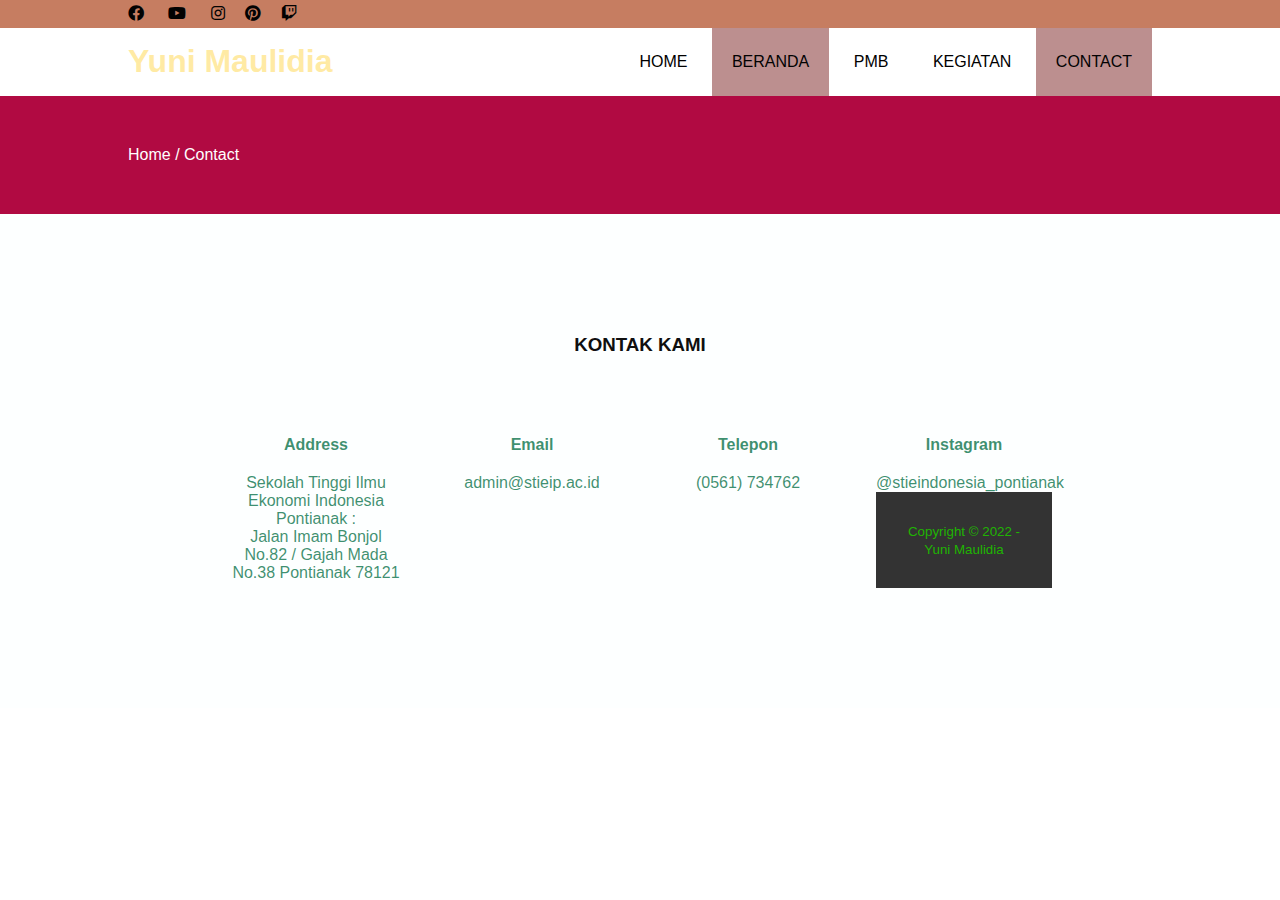
<file: aboutus.html>
<!DOCTYPE html>
<html>
<head>
	<meta charset="utf-8">
	<meta name="viewport" content="width=device-width, initial-scale=1">
	<title>Company Profile</title>
	<link rel="stylesheet" type="text/css" href="style.css">
	<link rel="stylesheet" type="text/css" href="https://cdnjs.cloudflare.com/ajax/libs/font-awesome/5.15.2/css/all.min.css">
	<script src="https://code.jquery.com/jquery-3.6.0.min.js" integrity="sha256-/xUj+3OJU5yExlq6GSYGSHk7tPXikynS7ogEvDej/m4=" crossorigin="anonymous"></script>
</head>
<body>
	<!--loader-->
	<div class="bg-loader">
		<div class="loader"></div>
	</div>

	<!--header-->
	<div class="medsos">
		<div class="container">
			<ul>
				<li><a href="https://m.facebook.com/"><i class="fab fa-facebook"></i></a></li>
				<li><a href="https://www.youtube.com/channel/UC15VpzK4og3NLmCVZQOroFw"><i class="fab fa-youtube"></i></a></li>
				<li><a href="https://www.instagram.com/"><i class="fab fa-instagram"></i>
				<li><a href="https:https://id.pinterest.com/"><i class="fab fa-pinterest"></i>
				<li><a href="https:https://www.twitch.tv/"><i class="fab fa-twitch"></i>
			</ul>
		</div>
	</div>
	<header>
		<div class="container">
			<h1><a href="index.html">Yuni Maulidia</a></h1>
			<ul>
				<li><a href="index.html">HOME</a></li>
				<li class="active"><a href="about.html">BERANDA</a></li>
				<li><a href="service.html">PMB</a></li>
				<li><a href="contact.html">KEGIATAN</a></li>
				<li class="active"><a href="aboutus.html">CONTACT</a></li>
			</ul>
		</div>
	</header>

	<!--label-->
	<section class="label">
		<div class="container">
			<p>Home / Contact</p>
		</div>
	</section>

	<!--service-->
	<section class="service">
		<div class="container">
			<h3>KONTAK KAMI</h3>
			<div class="box">
				<div class="col-4">
					<h4>Address</h4>
					<p>Sekolah Tinggi Ilmu Ekonomi Indonesia Pontianak :</p>
					<p>Jalan Imam Bonjol No.82 / Gajah Mada No.38 Pontianak 78121</p>
				</div>
				<div class="col-4">
					<h4>Email</h4>
					<p>admin@stieip.ac.id</p>
				</div>
				<div class="col-4">
					<h4>Telepon</h4>
					<p>(0561) 734762</p>
				</div>
				<div class="col-4">
					<h4>Instagram</h4>
					<p>@stieindonesia_pontianak</p>
	

	<!--footer-->
	<footer>
		<div class="container">
			<small>Copyright &copy; 2022 - Yuni Maulidia</small>
		</div>
	</footer>


	<script type="text/javascript">
		$(document).ready(function(){
			$(".bg-loader").hide();
		})
	</script>
</body>
</html>
</file>
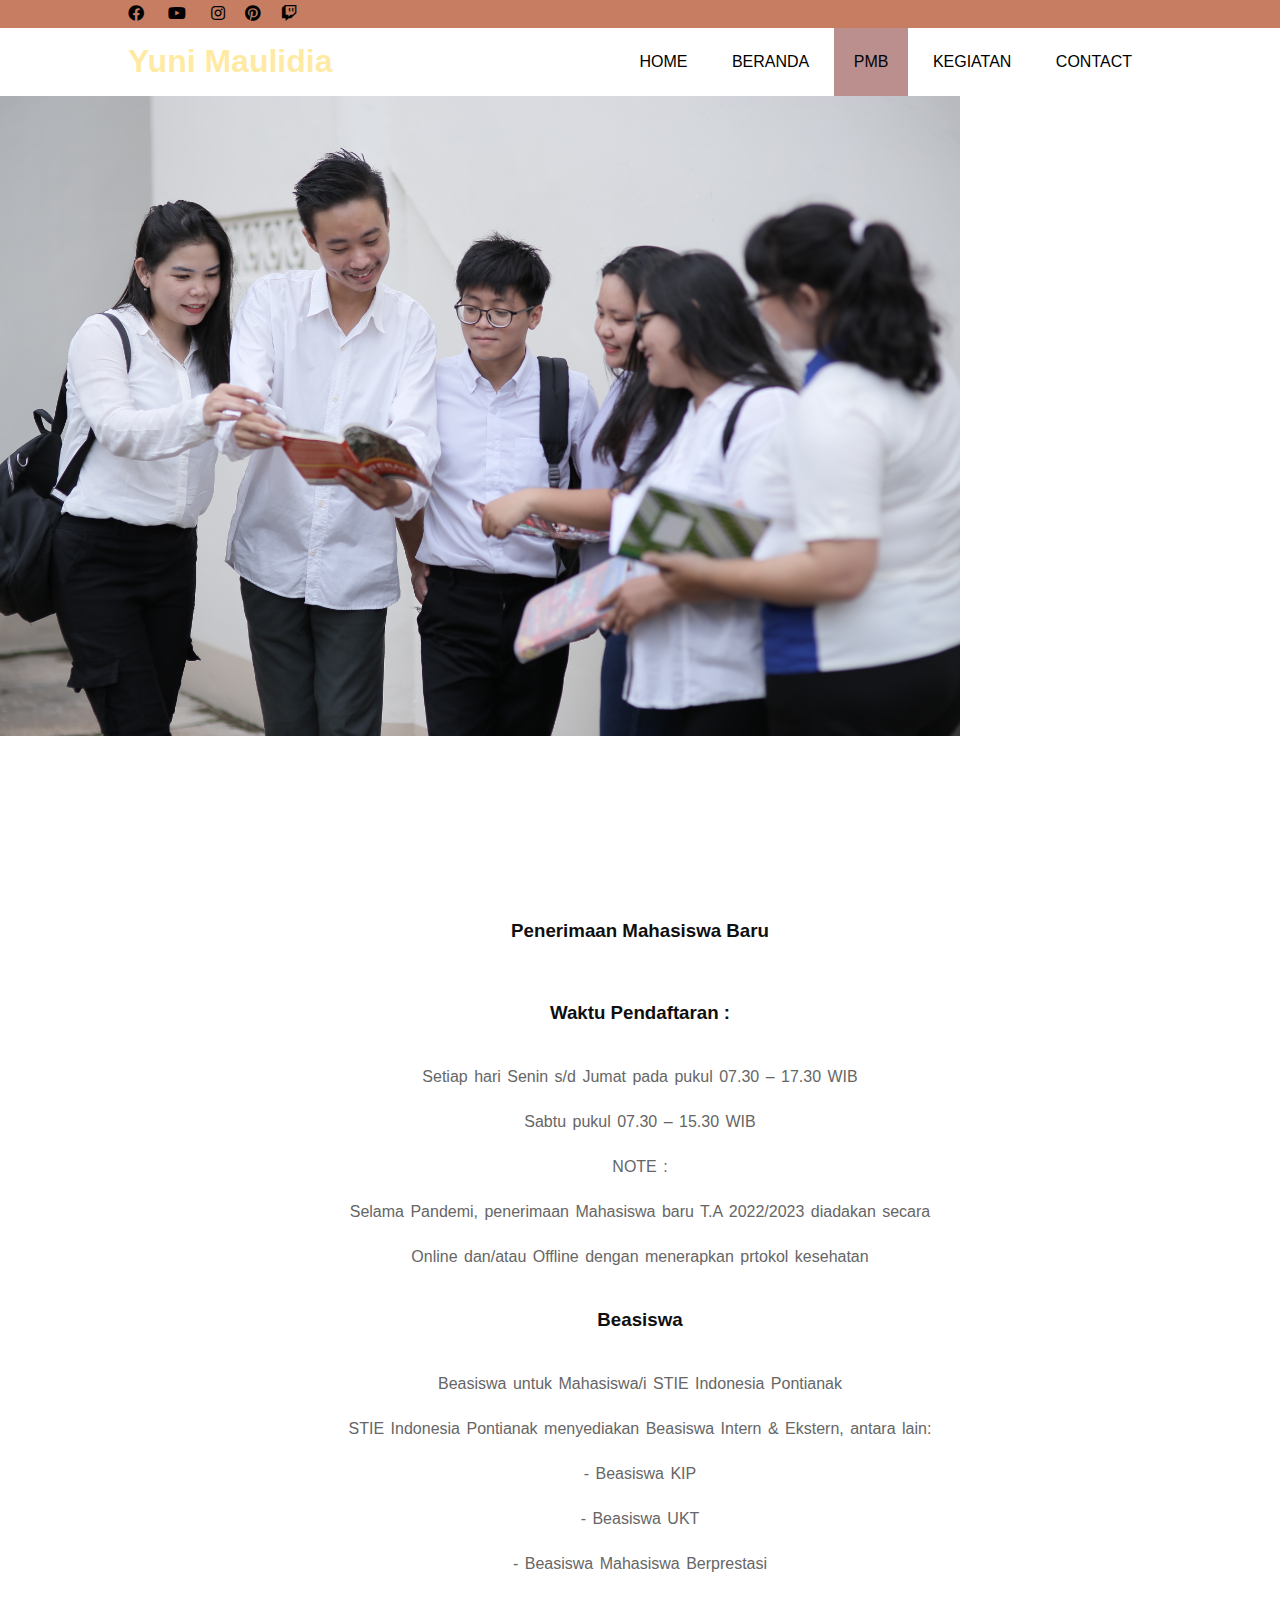
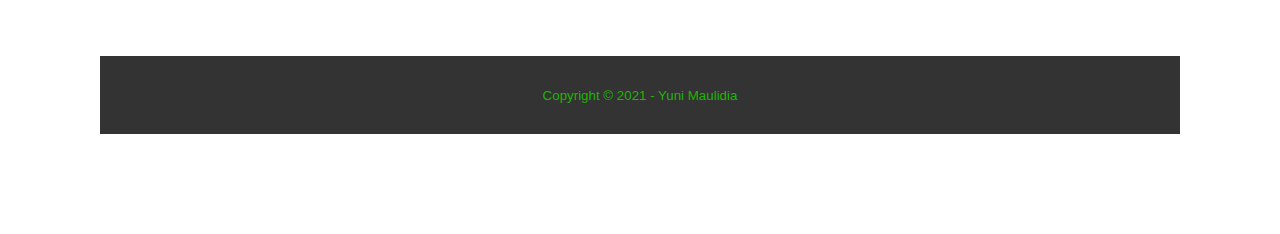
<file: service.html>
<!DOCTYPE html>
<html>
<head>
	<meta charset="utf-8">
	<meta name="viewport" content="width=device-width, initial-scale=1">
	<title>Company Profile</title>
	<link rel="stylesheet" type="text/css" href="style.css">
	<link rel="stylesheet" type="text/css" href="https://cdnjs.cloudflare.com/ajax/libs/font-awesome/5.15.2/css/all.min.css">
	<script src="https://code.jquery.com/jquery-3.6.0.min.js" integrity="sha256-/xUj+3OJU5yExlq6GSYGSHk7tPXikynS7ogEvDej/m4=" crossorigin="anonymous"></script>
</head>
<body>
	<!--loader-->
	<div class="bg-loader">
		<div class="loader"></div>
	</div>

	<!--header-->
	<div class="medsos">
		<div class="container">
			<ul>
				<li><a href="https://m.facebook.com/"><i class="fab fa-facebook"></i></a></li>
				<li><a href="https://www.youtube.com/channel/UC15VpzK4og3NLmCVZQOroFw"><i class="fab fa-youtube"></i></a></li>
				<li><a href="https://www.instagram.com/"><i class="fab fa-instagram"></i>
				<li><a href="https:https://id.pinterest.com/"><i class="fab fa-pinterest"></i>
				<li><a href="https:https://www.twitch.tv/"><i class="fab fa-twitch"></i>
			</ul>
		</div>
	</div>
	<header>
		<div class="container">
			<h1><a href="index.html">Yuni Maulidia</a></h1>
			<ul>
				<li><a href="index.html">HOME</a></li>
				<li><a href="about.html">BERANDA</a></li>
				<li class="active"><a href="service.html">PMB</a></li>
				<li><a href="contact.html">KEGIATAN</a></li>
				<li><a href="aboutus.html">CONTACT</a></li>
			</ul>
		</div>
	</header>
	<img src="img/IMG_7039.JPG" width="75%"
	<!--about-->
	<section class="about">
		<div class="container">
			<h3></h3>
			<h3>Penerimaan Mahasiswa Baru</h3>
			<h3>Waktu Pendaftaran :</h3>
			<p>Setiap hari Senin s/d Jumat pada pukul 07.30 – 17.30 WIB </p>
			<p>Sabtu pukul 07.30 – 15.30 WIB</p>
			<p>NOTE :</p>
			<p>Selama Pandemi, penerimaan Mahasiswa baru T.A 2022/2023 diadakan secara</p>
			<p>Online dan/atau Offline dengan menerapkan prtokol kesehatan</p>
			<p></p>
			<p></p>	

	<!--service-->

			
							<h3>Beasiswa</h3>
			<p>Beasiswa untuk Mahasiswa/i STIE Indonesia Pontianak</p>
			<p>STIE Indonesia Pontianak menyediakan Beasiswa Intern & Ekstern, antara lain:</p>
			<p>- Beasiswa KIP</p>
			<p>- Beasiswa UKT</p>
			<p>- Beasiswa Mahasiswa Berprestasi</p>
			<h3></h3>
			<p></p>
			<p></p>
			</div>
	<!--footer-->
	<footer>
		<div class="container">
			<small>Copyright &copy; 2021 -  Yuni Maulidia</small>
		</div>
	</footer>

	<script type="text/javascript">
		$(document).ready(function(){
			$(".bg-loader").hide();
		})
	</script>
</body>
</html>
</file>
<file: style.css>
* {
	padding:0;
	margin:0;
	font-family: sans-serif;
}
a {
	color: inherit;
	text-decoration: none;
}
.medsos {
	padding: 5px 0;
	background-color: rgba(165, 49, 4, 0.63);
}
.medsos ul li {
	display: inline-block;
	color: rgb(2, 2, 2);
	margin-right: 20px;
}
.container {
	width: 80%;
	margin: 0 auto;
}
.container:after {
	content: '';
	display: block;
	clear: both;
}
header h1 {
	float: left;
	padding: 15px 0px;
	color:#fd69;
}
header ul {
	float: right; 
}
header ul li {
	display: inline-block;
}
header ul li a {
	padding: 25px 20px;
	display: inline-block;
}
header ul li a:hover {
	background-color: rosybrown(247, 103, 223, 0.6) ;
	color:rgb(13, 142, 146);
}
.active {
	background-color: rosybrown;
	color:rgb(2, 2, 2);
}
.banner {
	height: 60vh;
	background-image: url(img/DJI_0717.jpg);
	background-size: cover;
	position: relative;
	display: flex;
	justify-content: center;
	align-items: center;
}
.banner:after {
	content: '';
	display: block;
	position: absolute;
	top: 0;
	left: 0;
	right: 0;
	bottom: 0;
	background-color:rgba(250, 249, 249, 0);
}
.banner h2 {
	color: rgb(143, 7, 7);
	z-index: 1;
	padding: 20px 25px;
	border: 3px solid rgb(245, 245, 245);
}
section {
	padding: 50px 0;
}
section h3{
	text-align: center;
	padding: 20px 0;
	color: #0f0f0f;
	margin-bottom: 20px;
}
.about,
.service {
	padding: 100px;
}
.about p {
	color: #666;
	word-spacing: 2px;
	line-height: 25px;
	margin-bottom: 20px;
	text-align: center;
}
.service {
	background-color: #fdffff;
}
.box {
	color: #127750d0;
}
.box:after {
	content: '';
	display: block;
	clear: both;
}
.box .col-4 {
	width: 25%;
	padding: 20px;
	box-sizing: border-box;
	text-align: center;
	float: left;
}
.icon {
	width: 70px;
	height: 70px;
	border: 1px solid;
	border-radius: 50%;
	text-align: center;
	line-height: 70px;
	font-size: 20px;
	margin: 0 auto;
}
.box .col-4 h4 {
	margin: 20px 0;
}
footer {
	padding: 30px 0;
	background-color: #333;
	color: rgb(32, 180, 2);
	text-align: center;
}
.bg-loader {
	background-color: #eee;
	position: fixed;
	top: 0;
	left: 0;
	right: 0;
	bottom: 0;
	z-index: 9999;
	display: flex;
	justify-content: center;
	align-items: center;
}
.bg-loader .loader {
	width: 100px;
	height: 100px;
	border: 1px solid #fff;
	border-radius: 50%;
	border-top-color: #2e9afe;
	border-right-color: #2e9afe;
	border bottom color: #2e9afe;
	animation: puterin.20s linear infinite
}
.label {
	background-color:#b10a42;
	color: #fff; 
}
@keyframes puterin {
	100% {
		transform: rotate(360deg);
	}
}
@media screen and (max-width: 768px){
	.container {
		width: 90%
	}
	header h1 {
		text-align: center;
		float: none;
	}
	header ul {
		text-align: center;
		float: none;
	}
	.box .col-4 {
		width: 100%;
		float: none;
		margin-bottom: 20px;
	}

}
</file>
